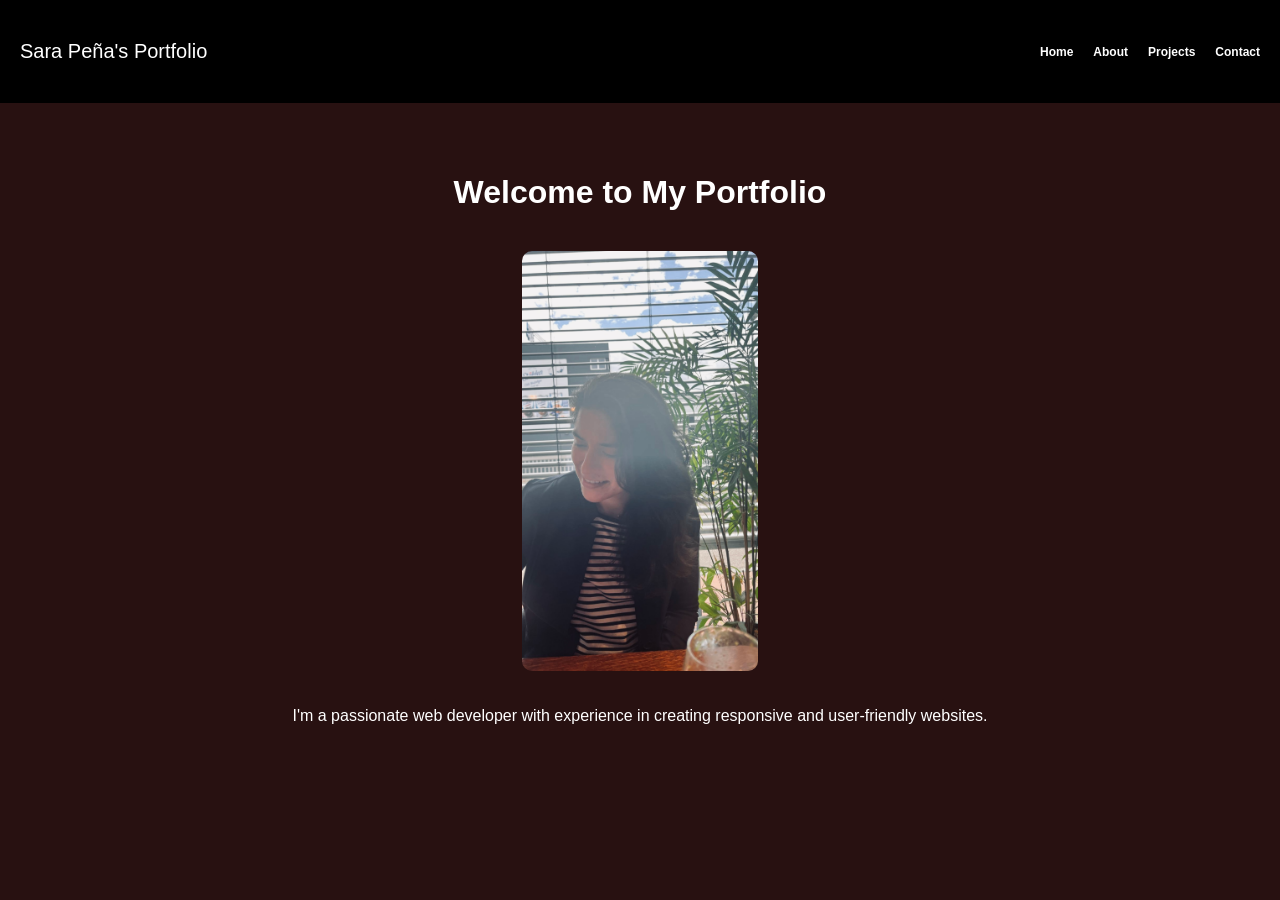
<file: index.html>
<!DOCTYPE html>
<html lang="en">
<head>
    <title>Welcome to Sara's Portfolio</title>
    <meta charset="UTF-8">
    <meta name="viewport" content="width=device-width, initial-scale=1.0">
    <link rel="stylesheet" href="styles.css">
</head>
<body>
    <header id="navbar">
        <p>Sara Peña's Portfolio</p>
        <nav>
            <a href="index.html">Home</a>
            <a href="about.html">About</a>
            <a href="portfolio.html">Projects</a>
            <a href="contact.html">Contact</a>
        </nav>
    </header>
    <div>
        <main>
            <img src="/images/solo.jpg" alt="Sara Peña" class="profile-pic">
            <h1>Welcome to My Portfolio</h1>
            <p> I'm a passionate web developer with experience in creating responsive and user-friendly websites.</p>
        </main>
    </div>
</body>
</html>
</file>
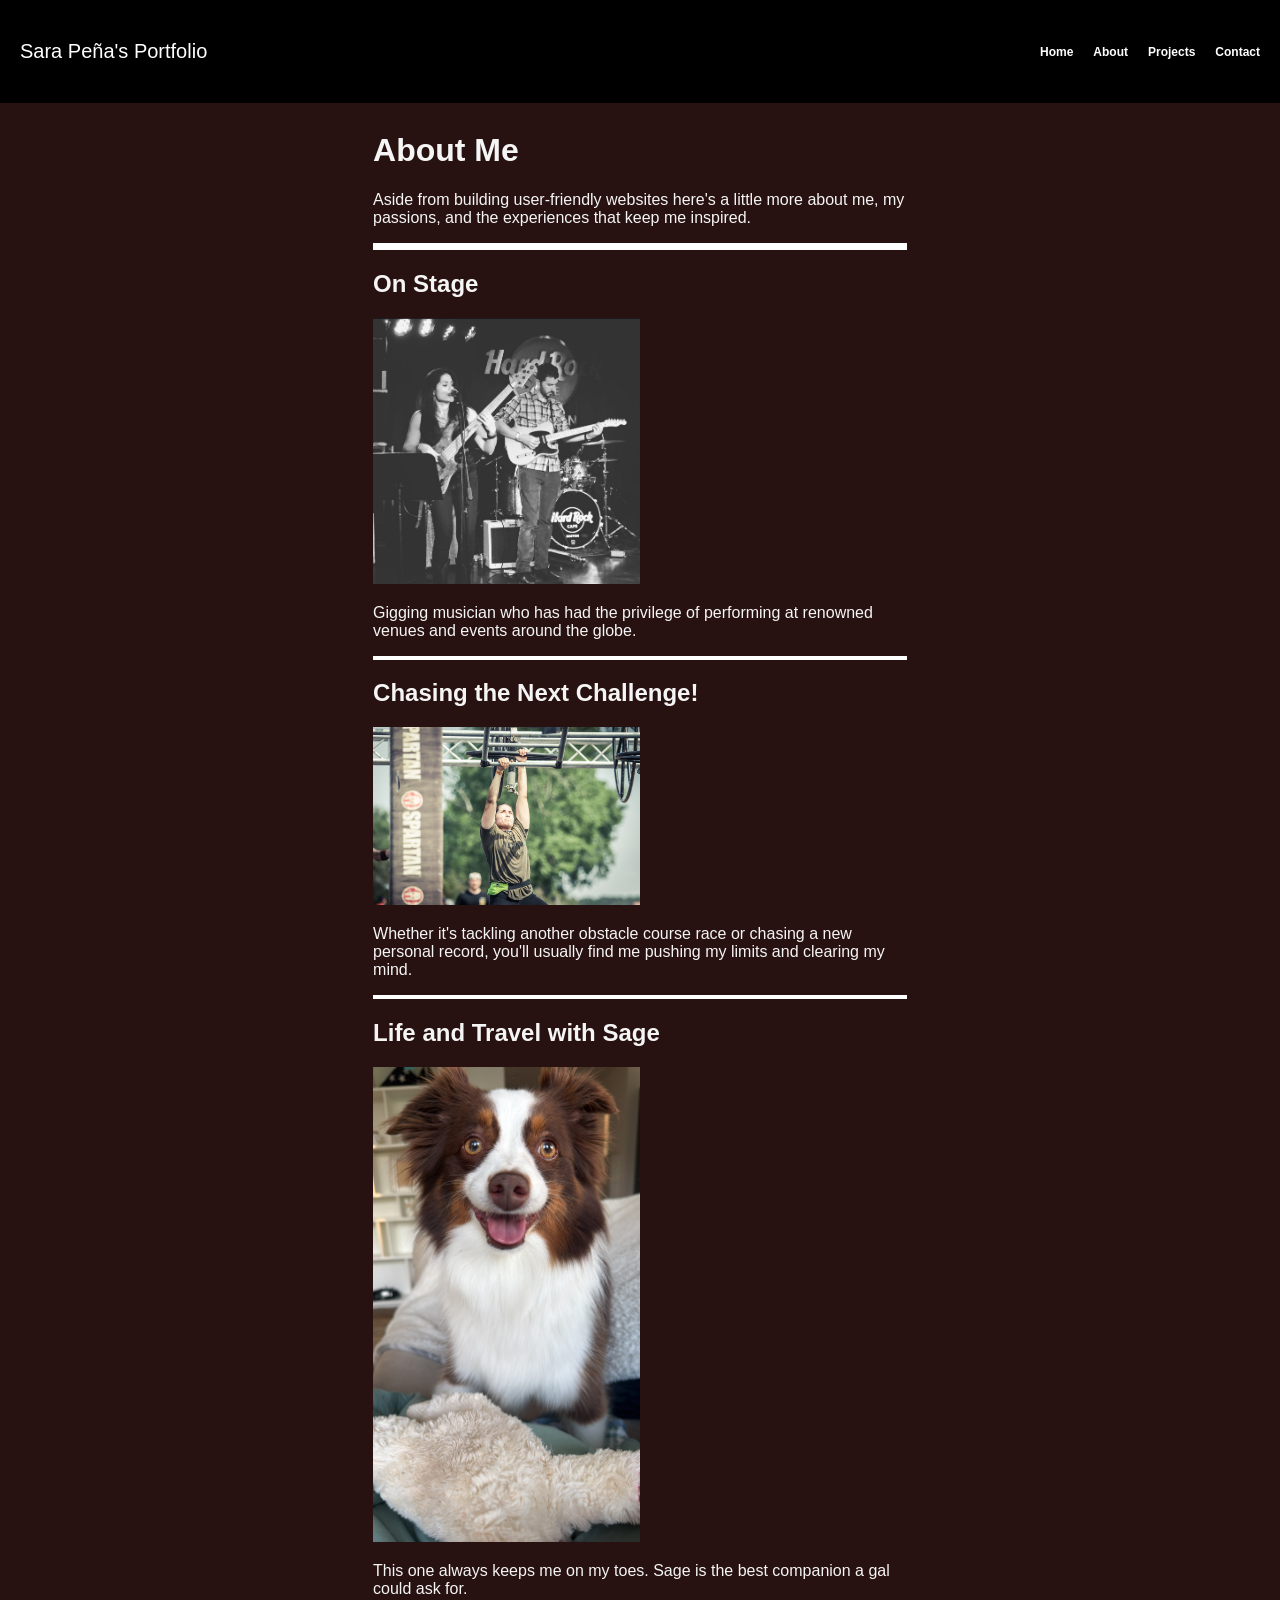
<file: about.html>
<!DOCTYPE html>
<html lang="en">
<head>
    <title>About Me, Sara!</title>
    <meta charset="UTF-8">
    <meta name="viewport" content="width=device-width, initial-scale=1.0">
    <link rel="stylesheet" href="about.css">
</head>
<body>
    <header id="navbar">
        <p>Sara Peña's Portfolio</p>
        <nav>
            <a href="index.html">Home</a>
            <a href="about.html">About</a>
         <a href="portfolio.html">Projects</a>
            <a href="contact.html">Contact</a>
        </nav>
    </header>
    <div class="content">
        <main>
            <h1>About Me</h1>
            <p>Aside from building user-friendly websites here's a little more about me<tr></tr>, my passions, and the experiences that keep me inspired.</p>
        </main>
        <section>
            <h2>On Stage</h2>
            <img src="./images/HardRock.jpg" alt="">
            <p>Gigging musician who has had the privilege of performing at renowned venues and events around the globe.</p>
        </section>
        <section>
            <h2>Chasing the Next Challenge!</h2>
            <img src="./images/Spartan.JPG" alt="">
            <p>Whether it's tackling another obstacle course race or chasing a new personal record, you'll usually find me pushing my limits and clearing my mind.</p>
        </section>
        <section>
            <h2>Life and Travel with Sage</h2>
            <img src="./images/Smiles.JPG" alt="">
            <p>This one always keeps me on my toes. Sage is the best companion a gal could ask for.</p>
        </section>
    </div>
</body>
</html>
</file>
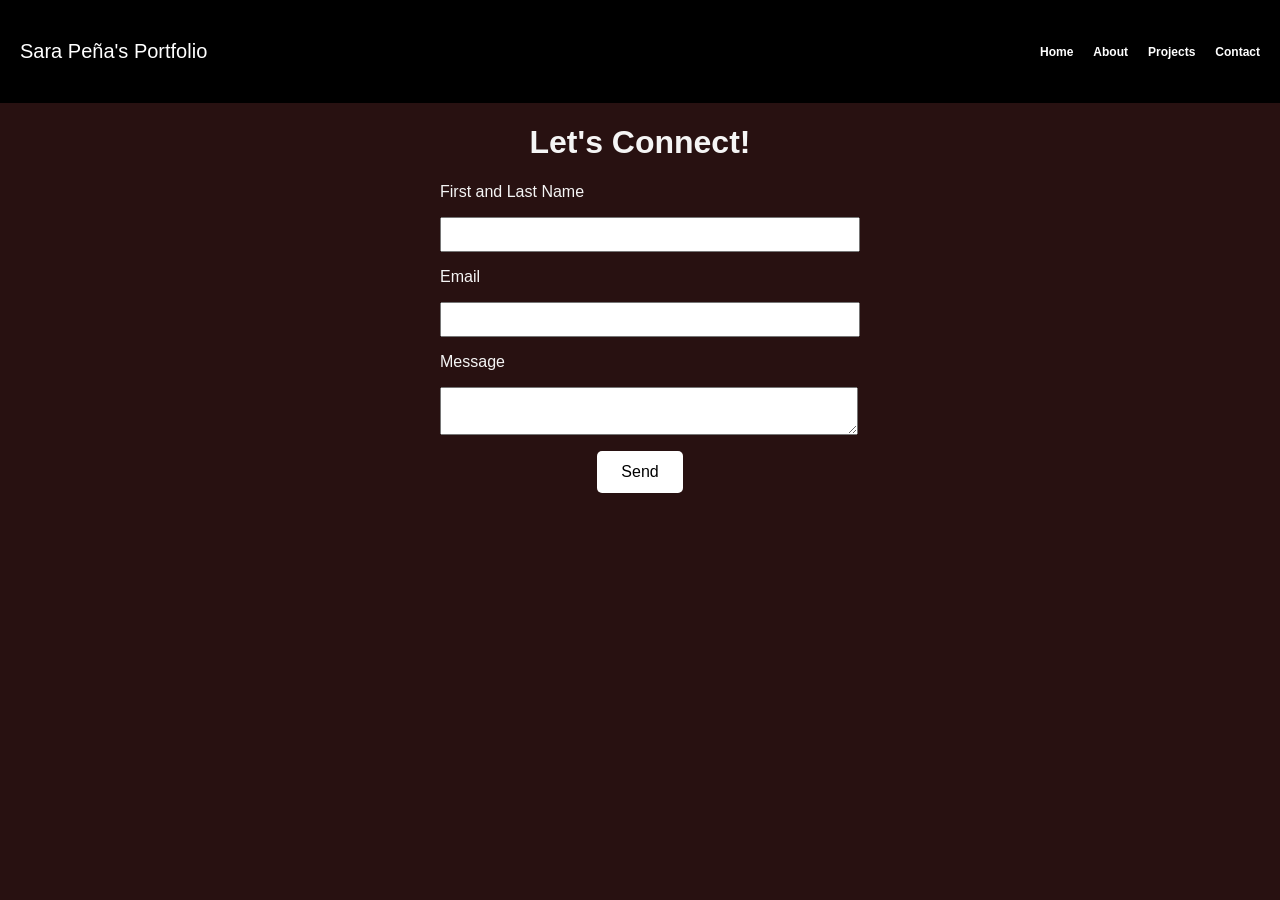
<file: contact.html>
<!DOCTYPE html>
<html lang="en">
<head>
    <title>Contact Me</title>
    <meta charset="UTF-8">
    <meta name="viewport" content="width=device-width, initial-scale=1.0">
    <link rel="stylesheet" href="contact.css">
</head>
<body>
    <header id="navbar">
        <p>Sara Peña's Portfolio</p>
        <nav>
            <a href="index.html">Home</a>
            <a href="about.html">About</a>
              <a href="portfolio.html">Projects</a>
            <a href="contact.html">Contact</a>
        </nav>
    </header>
    <div>
        <main>
            <h1>Let's Connect!
            </h1>
                <form action="">
                    <label for="name">First and Last Name</label>
                    <input id="name" type="text">

                    <label for="email">Email</label>
                    <input id="email" type="email">

                    <label for="message">Message</label>
                    <textarea id="message"></textarea>

                    <a class="button" href="submitted.html">Send</a>
                </form>
        </main>
    </div>
</body>
</html>
</file>
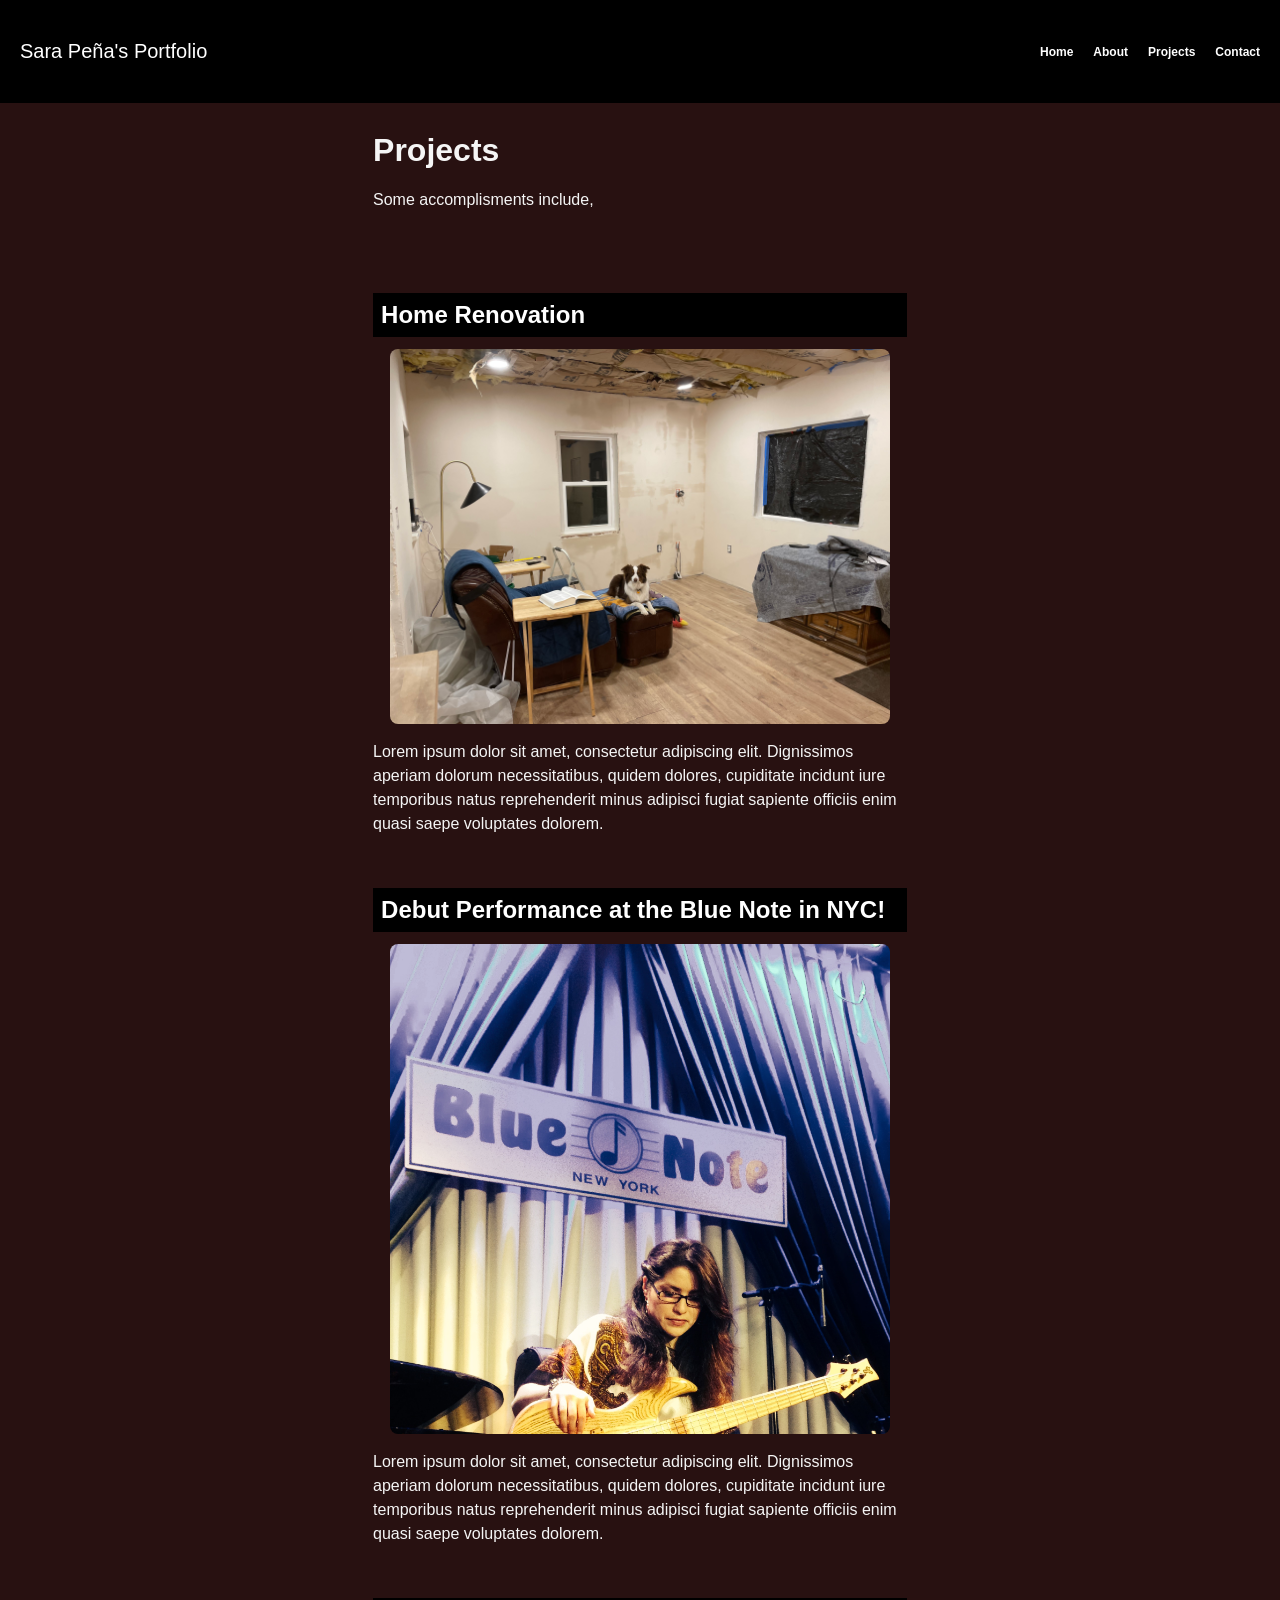
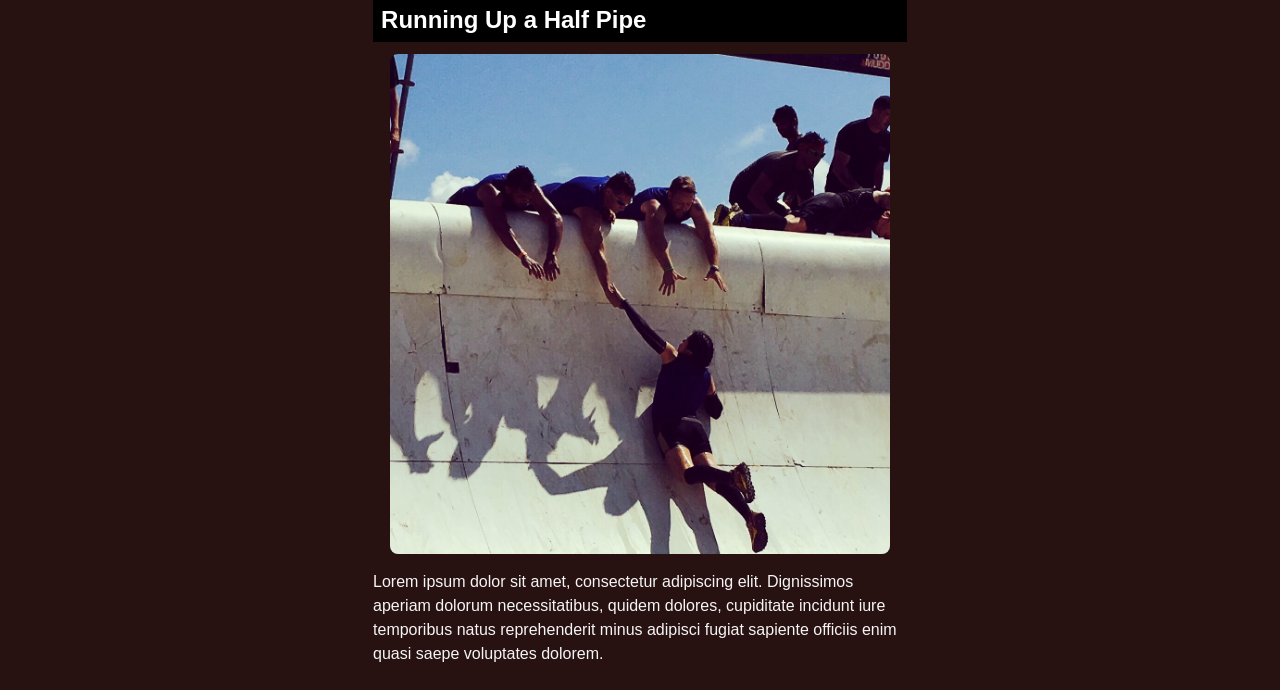
<file: portfolio.html>
<!DOCTYPE html>
<html lang="en">
<head>
    <title>Projects</title>
    <meta charset="UTF-8">
    <meta name="viewport" content="width=device-width, initial-scale=1.0">
    <link rel="stylesheet" href="portfolio.css">
</head>
<body>
    <header id="navbar">
        <p>Sara Peña's Portfolio</p>
        <nav>
            <a href="index.html">Home</a>
            <a href="about.html">About</a>
            <a href="portfolio.html">Projects</a>
            <a href="contact.html">Contact</a>
        </nav>
    </header>
    <div class="content">
        <main>
            <h1>Projects</h1>
            <p>Some accomplisments include,</p>
        </main>
        <section>
            <h2>Home Renovation</h2>
            <img src="./images/Home.jpg" alt="">
            <p>Lorem ipsum dolor sit amet, consectetur adipiscing elit. Dignissimos aperiam dolorum necessitatibus, quidem dolores, cupiditate incidunt iure temporibus natus reprehenderit minus adipisci fugiat sapiente officiis enim quasi saepe voluptates dolorem.</p>
        </section>
        <section>
            <h2>Debut Performance at the Blue Note in NYC!</h2>
            <img src="./images/Blue Note.jpg" alt="">
            <p>Lorem ipsum dolor sit amet, consectetur adipiscing elit. Dignissimos aperiam dolorum necessitatibus, quidem dolores, cupiditate incidunt iure temporibus natus reprehenderit minus adipisci fugiat sapiente officiis enim quasi saepe voluptates dolorem.</p>
        </section>
        <section>
            <h2>Running Up a Half Pipe</h2>
            <img src="./images/HalfPipe.JPG" alt="">
            <p>Lorem ipsum dolor sit amet, consectetur adipiscing elit. Dignissimos aperiam dolorum necessitatibus, quidem dolores, cupiditate incidunt iure temporibus natus reprehenderit minus adipisci fugiat sapiente officiis enim quasi saepe voluptates dolorem.</p>
        </section>
    </div>
</body>
</html>
</file>
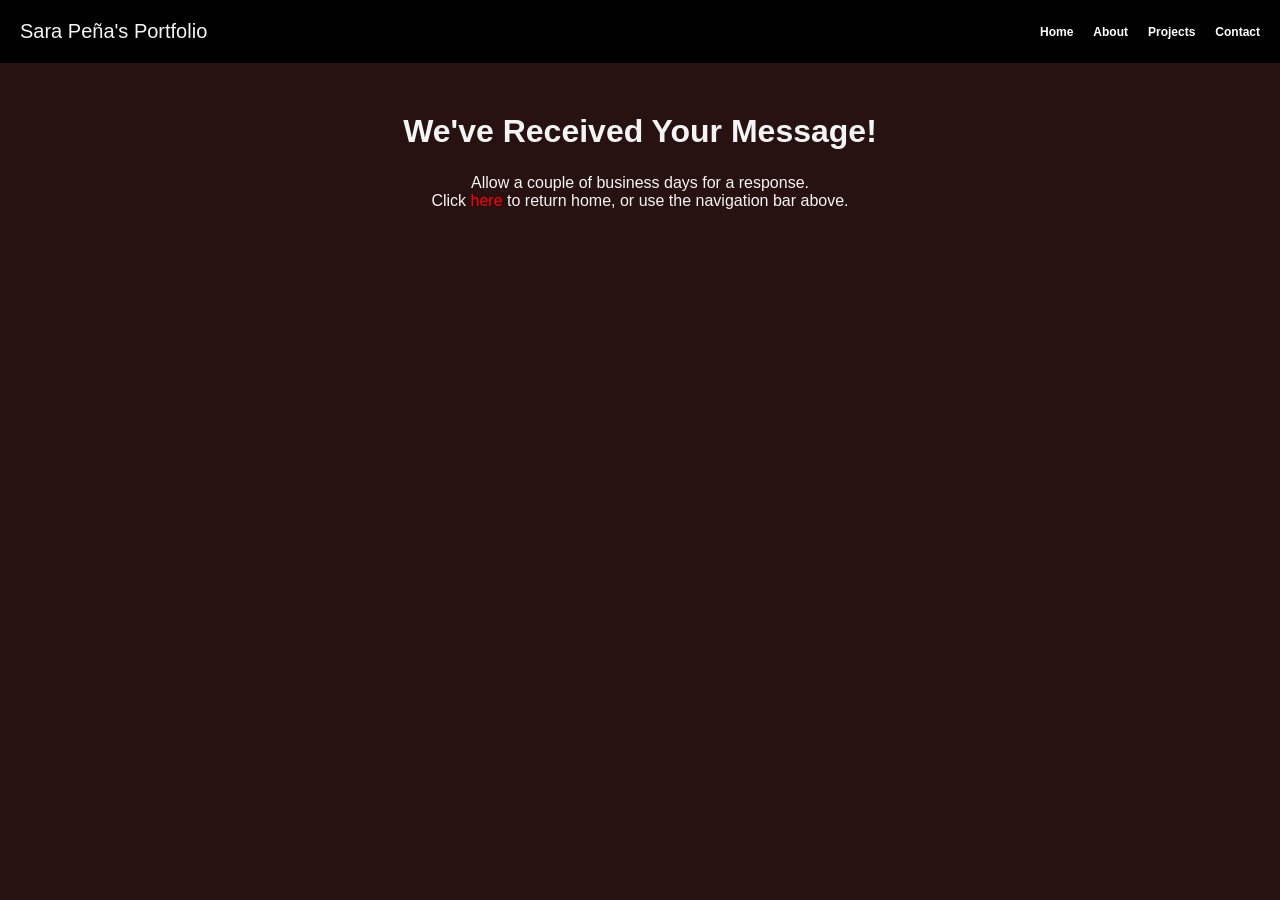
<file: submitted.html>
<!DOCTYPE html>
<html lang="en">
<head>
    <title>We Got Your Message!</title>
    <meta charset="UTF-8">
    <meta name="viewport" content="width=device-width, initial-scale=1.0">
    <link rel="stylesheet" href="submitted.css">
</head>
<body>
    <header id="navbar">
        <p>Sara Peña's Portfolio</p>
        <nav>
            <a href="index.html">Home</a>
            <a href="about.html">About</a>
             <a href="portfolio.html">Projects</a>
            <a href="contact.html">Contact</a>
        </nav>
    </header>
    <div class="container">
        <main>
            <h1>We've Received Your Message!</h1>

            <p>
                Allow a couple of business days for a response.
            </p>
            <p>
                Click <a href="./index.html">here</a> to return home, or use the navigation bar above.
            </p>
        </main>
    </div>
</body>
</html>
</file>
<file: styles.css>
body {
    margin: 0;
    padding: 0;
    box-sizing: border-box;
    font-family: 'Bahnschrift', Tahoma, Geneva, Verdana, sans-serif;
    background-color: #281111;
}

header {
    font-size: 20px;
    background-color: #000;
    color: #fff;
    padding: 20px;
}

#navbar {
    background-color: #000;
    display: flex;
    justify-content: space-between;
    align-items: center;
}

nav {
    padding: 0;
    display: flex;
    gap: 20px;
}
    
nav a {
    background-color: transparent;
    color: #fff;
    font-size: 12px;
    font-weight: 600;
    text-decoration: none;
}

nav a:hover {
    color: #ff0000;
}

main {
    display: grid;
    grid-template-columns: repeat(3, 1fr);
    row-gap: 20px;
    justify-content: space-around;
    justify-items: center ;
    padding: 50px;
}
h1 {
    grid-row: 1;
    grid-column: 1 / span 3;
    color: #fff;
    text-align: center;
    margin-bottom: 20px;
}

p {
    grid-row: 3;
    grid-column: 1 / span 3;
    color: #fff;
    text-align: center;
    margin-bottom: 20px;
}

img {
    grid-row: 2;
    grid-column: 2;
    align-items: center;
    contain: fit;
    max-width: 60%;
    height: auto;
    border-radius: 10px;
}
</file>
<file: about.css>
body {
    margin: 0;
    padding: 0;
    box-sizing: border-box;
    font-family: 'Bahnschrift', Tahoma, Geneva, Verdana, sans-serif;
    background-color: #281111;
    color: whitesmoke;
}

header {
    font-size: 20px;
    background-color: #000;
    color: #fff;
    padding: 20px;
}

#navbar {
    background-color: #000;
    display: flex;
    justify-content: space-between;
    align-items: center;
}

nav {
    padding: 0;
    display: flex;
    gap: 20px;
}
    
nav a {
    background-color: transparent;
    color: #fff;
    font-size: 12px;
    font-weight: 600;
    text-decoration: none;
}

nav a:hover {
    color: #ff0000;
}

.content {
    max-width: 60ch;
    margin: auto;
    padding: .5rem;
}

div {
    display: block;
}

main {
    border-bottom: solid white;
}

section {
    border-top: .25rem solid white;
}

img {
    object-fit: contain;
    width: 50%;
}
</file>
<file: contact.css>
body {
    margin: 0;
    padding: 0;
    box-sizing: border-box;
    font-family: 'Bahnschrift', Tahoma, Geneva, Verdana, sans-serif;
    background-color: #281111;
    color: whitesmoke;
}

header {
    font-size: 20px;
    background-color: #000;
    color: #fff;
    padding: 20px;
}

#navbar {
    background-color: #000;
    display: flex;
    justify-content: space-between;
    align-items: center;
}

nav {
    padding: 0;
    display: flex;
    gap: 20px;
}
    
nav a {
    background-color: transparent;
    color: #fff;
    font-size: 12px;
    font-weight: 600;
    text-decoration: none;
}

nav a:hover {
    color: #ff0000;
}

.content {
    max-width: 60ch;
    margin: auto;
    padding: .5rem;
}

h1 {
    text-align: center;
}

div {
    display: block;
    align-items: center;
}

main {
    align-items: center;
}

form {
    display: flex;
    flex-direction: column;
    gap: 1rem;
    max-width: 400px;
    margin: 0 auto;
}

label {
    display: flex;
    flex-direction: column;
    gap: .25rem;
}

input,
textarea {
    width:100%;
    padding: .5rem;
}

.button {
    align-self: center;
    display: inline-block;
    padding: .75rem 1.5rem;
    background-color: white;
    color: black;
    text-decoration: none;
    border-radius: 5px;
}

.button:hover {
    color: whitesmoke;
    background-color:crimson;
    border-radius: 5px;
}
</file>
<file: portfolio.css>
body {
    margin: 0;
    padding: 0;
    box-sizing: border-box;
    font-family: 'Bahnschrift', Tahoma, Geneva, Verdana, sans-serif;
    background-color: #281111;
    color: whitesmoke;
}

header {
    font-size: 20px;
    background-color: #000;
    color: #fff;
    padding: 20px;
}

#navbar {
    background-color: #000;
    display: flex;
    justify-content: space-between;
    align-items: center;
}

nav {
    padding: 0;
    display: flex;
    gap: 20px;
}
    
nav a {
    background-color: transparent;
    color: #fff;
    font-size: 12px;
    font-weight: 600;
    text-decoration: none;
}

nav a:hover {
    color: #ff0000;
}

.content {
    max-width: 60ch;
    margin: auto;
    padding: .5rem;
}

main {
    margin-bottom: 1rem;
    padding-bottom: 1rem;
}

section {
    margin-top: 1rem;
    padding-top: 1rem;
}

section h2 {
    background-color: #000;
    color: white;
    padding: .5rem;
    margin-bottom: .75rem;
}

section img {
    display: block;
    width: 100%;
    max-width: 500px;
    margin: 0 auto 1rem auto;
    border-radius: 8px;
    object-fit: cover;
}

section p {
    line-height: 1.5;
    margin-bottom: 1rem;
}
section img {
    object-fit: contain;
    width: 100%;
}
</file>
<file: submitted.css>
* {
    margin: 0;
    padding: 0;
    box-sizing: border-box;
}

body {
    font-family: 'Bahnschrift', Tahoma, Geneva, Verdana, sans-serif;
    background-color: #281111;
    color: whitesmoke;
    min-height: 100vh;
}
#navbar {
    background-color: #000;
    padding: 20px;

    display: flex;
    justify-content: space-between;
    align-items: center;
}

#navbar p {
    font-size: 20px;
}

nav {
    display: flex;
    gap: 20px;
}

nav a {
    color: white;
    text-decoration: none;
    font-size: 12px;
    font-weight: 600;
}

nav a:hover {
    color: #ff0000;
}

.container {
    margin: 50px;
    justify-content: center;
}

main {
    text-align: center;
}

main h1 {
    margin-bottom: 1.5rem;
}

main p {
    text-align: center;
}

a {
    text-decoration: none;
    color: #ff0000;
}

a:hover {
    cursor: pointer;
    color: burlywood;
}
</file>
